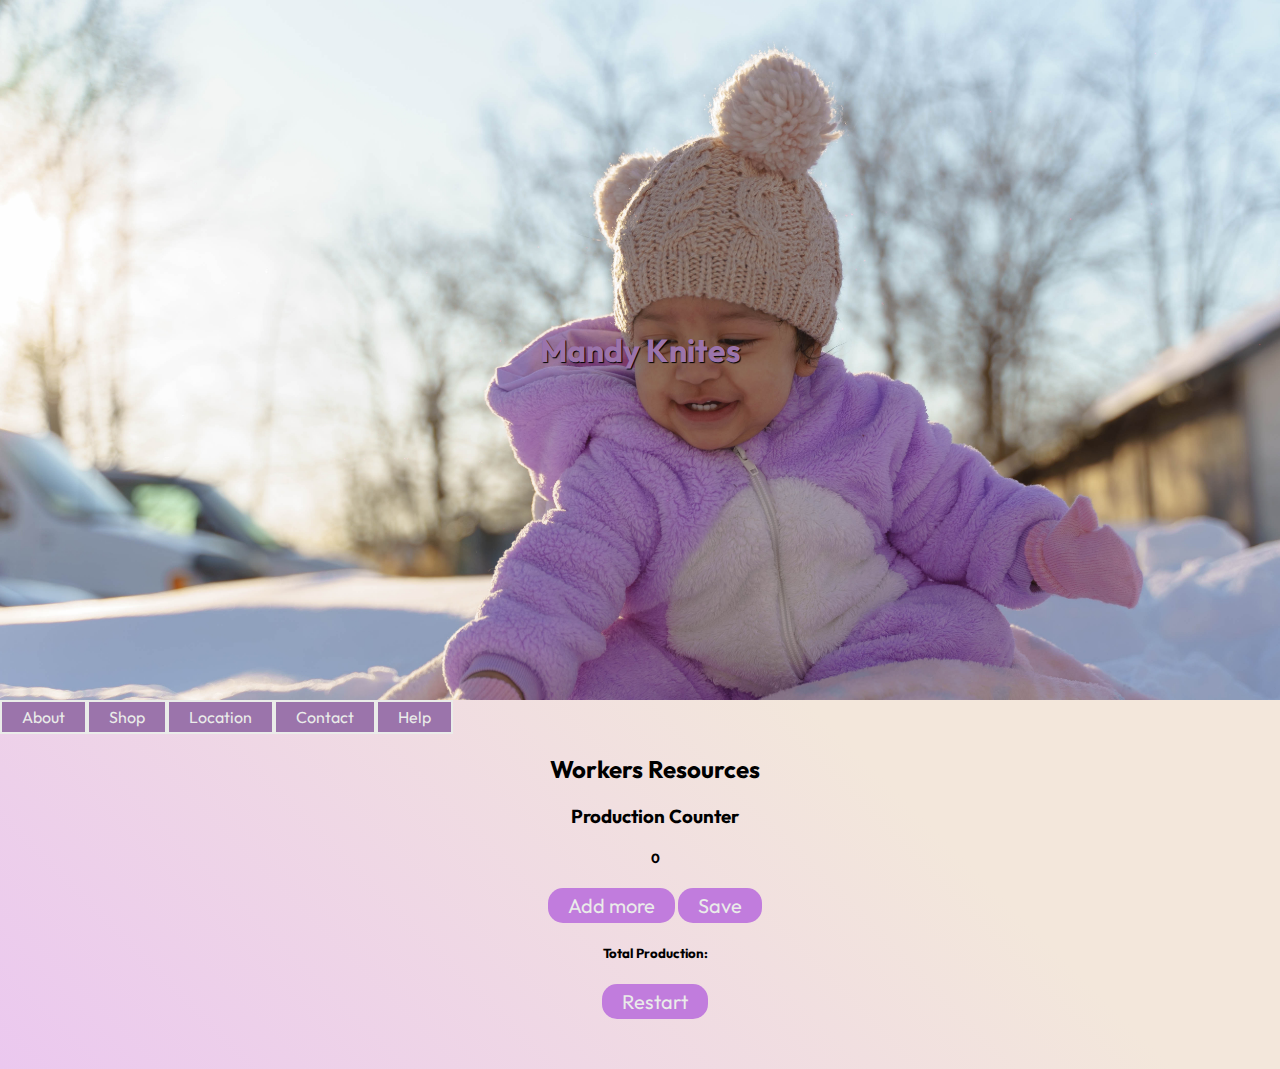
<file: index.html>
<!DOCTYPE html>
<html lang="en">
<head>
  <meta charset="UTF-8">
  <meta http-equiv="X-UA-Compatible" content="IE=edge">
  <meta name="viewport" content="width=device-width, initial-scale=1.0">
  <title>Document</title>

  <!-- link to css file -->
  <link rel="stylesheet" href="styles.css">

<!-- link to the header font -->
<link rel="preconnect" href="https://fonts.googleapis.com">
<link rel="preconnect" href="https://fonts.gstatic.com" crossorigin>
<link href="https://fonts.googleapis.com/css2?family=Outfit&display=swap" rel="stylesheet">

<link rel="preconnect" href="https://fonts.googleapis.com">
<link rel="preconnect" href="https://fonts.gstatic.com" crossorigin>
<link href="https://fonts.googleapis.com/css2?family=Outfit:wght@200&display=swap" rel="stylesheet">

</head>


<body>

<div class="header">
  <h1>Mandy Knites</h1>
</div>

<div id="nav-bar">
  <p class="navbar">About</p>
  <p class="navbar">Shop</p>
  <p class="navbar">Location</p>
  <p class="navbar">Contact</p>
  <p class="navbar">Help</p>

</div>

<div id="content-section">
  <h2>Workers Resources</h2>

  <h3>Production Counter</h3>


  <h5 id="count-displayer"></h5>

  <button onclick="add()" id="">Add more</button>

  <button onclick="save()" id="">Save</button>

  <h5>Total Production: </h5>
  <h5 id="total-count-displayer"></h5>

  <button onclick="restart()" id="">Restart</button> 
  
</div>

</body>


<script src="index.js"></script>
</html>
</file>
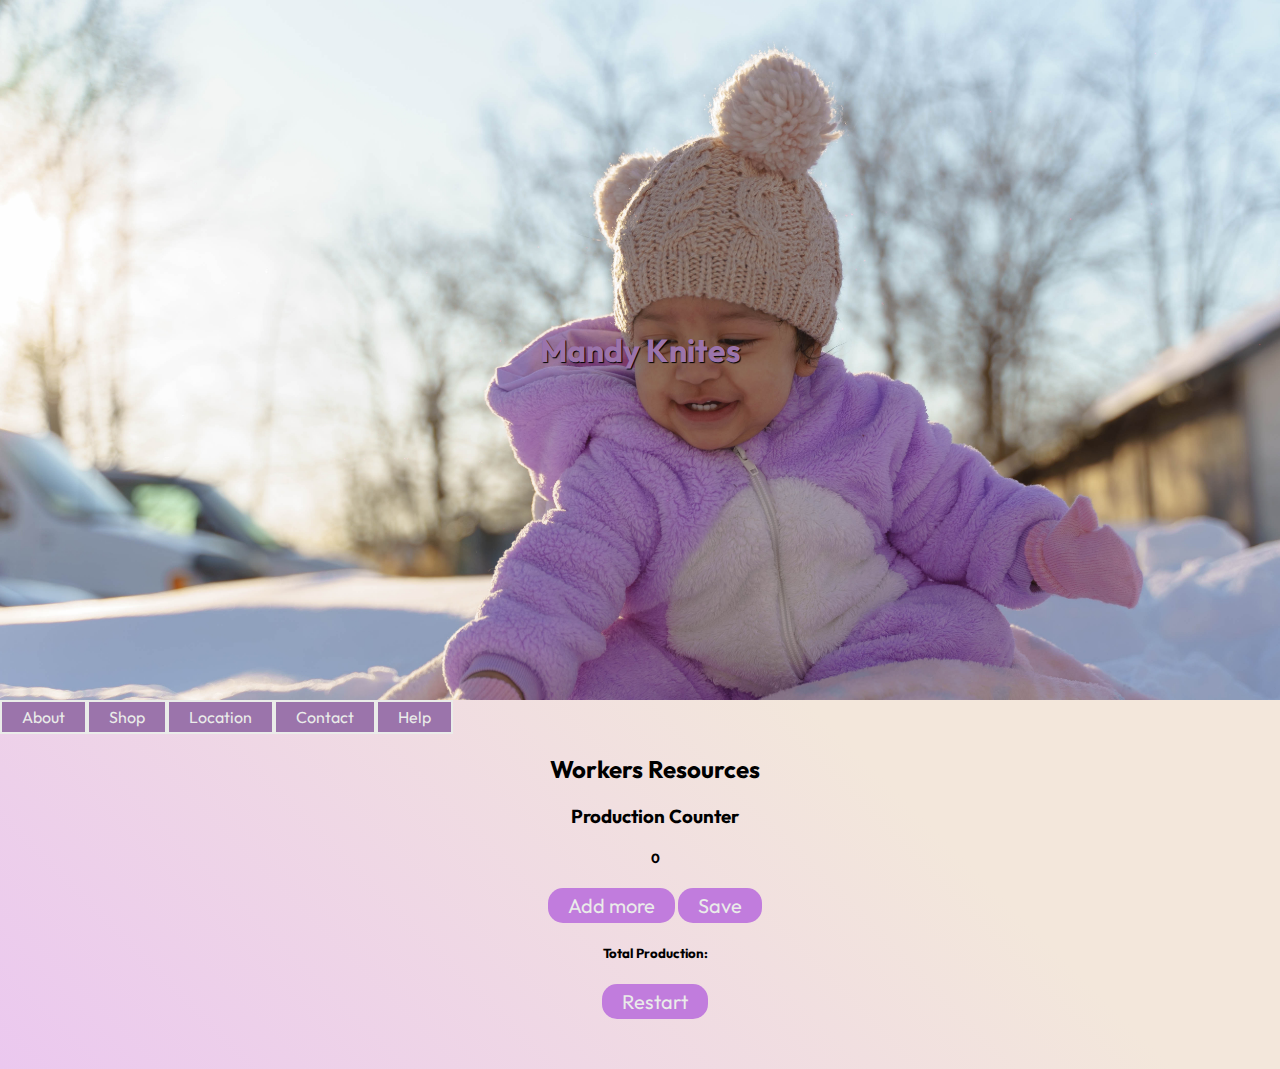
<file: mandyKnites.html>
<!DOCTYPE html>
<html lang="en">
<head>
  <meta charset="UTF-8">
  <meta http-equiv="X-UA-Compatible" content="IE=edge">
  <meta name="viewport" content="width=device-width, initial-scale=1.0">
  <title>Document</title>

  <!-- link to css file -->
  <link rel="stylesheet" href="mandyKnites.css">

<!-- link to the header font -->
<link rel="preconnect" href="https://fonts.googleapis.com">
<link rel="preconnect" href="https://fonts.gstatic.com" crossorigin>
<link href="https://fonts.googleapis.com/css2?family=Outfit&display=swap" rel="stylesheet">

<link rel="preconnect" href="https://fonts.googleapis.com">
<link rel="preconnect" href="https://fonts.gstatic.com" crossorigin>
<link href="https://fonts.googleapis.com/css2?family=Outfit:wght@200&display=swap" rel="stylesheet">

</head>


<body>

<div class="header">
  <h1>Mandy Knites</h1>
</div>

<div id="nav-bar">
  <p class="navbar">About</p>
  <p class="navbar">Shop</p>
  <p class="navbar">Location</p>
  <p class="navbar">Contact</p>
  <p class="navbar">Help</p>

</div>

<div id="content-section">
  <h2>Workers Resources</h2>

  <h3>Production Counter</h3>


  <h5 id="count-displayer"></h5>

  <button onclick="add()" id="">Add more</button>

  <button onclick="save()" id="">Save</button>

  <h5>Total Production: </h5>
  <h5 id="total-count-displayer"></h5>

  <button onclick="restart()" id="">Restart</button> 
  
</div>

</body>


<script src="mandyKnites.js"></script>
</html>
</file>
<file: styles.css>
body{
  background-image: linear-gradient(45deg,  #EBC8EF, #F3E7DB 50%) ;
  margin: 0px;
  padding-top: 0px;
  font-family: 'Outfit', sans-serif;
  
}

.header{
  background-image: url("pexels-red-light-films-&-photography-11023373.jpg");
  background-size: 1536px 1023px;
  background: cover;
  margin: 0px;
  padding: 0px;
  height:700px;
  /*Font properties*/
  font-weight: bold;
  text-shadow: 1px 1px 1px black;
  color:#9B74AB;
  /*flexbox to put it at the very center of the header*/
  display:flex;
  flex-direction: column;
  align-items: center;
  justify-content: center;


}

#nav-bar{
  display:flex;
  flex-direction: row;
}

.navbar{
  padding: 5px 20px;
  background-color: #9B74AB;
  color:#EAECE9;
  border:2px solid #EAECE9;
  margin: 0px;
}

.navbar:hover{
  padding: 6px 21px;
  background-color: #9B74AB;
  color:#EAECE9;
  box-shadow: 5px 5px 3px #9B74AB;

}

#content-section{
  margin-left:30px;
  text-align:center;
  margin-bottom:50px;
}

button{
  background-color:#C17CDD;
  color:#EAECE9;
  font-family: 'Outfit', sans-serif;
  padding: 5px 20px;
  border-radius:15px;
  border:none;
  font-size:20px;
}

button:hover{
  padding: 6px 21px;
  background-color: #EB93F6;
  box-shadow: -5px 5px 3px #9B74AB;


}
</file>
<file: mandyKnites.css>
body{
  background-image: linear-gradient(45deg,  #EBC8EF, #F3E7DB 50%) ;
  margin: 0px;
  padding-top: 0px;
  font-family: 'Outfit', sans-serif;
  
}

.header{
  background-image: url("pexels-red-light-films-&-photography-11023373.jpg");
  background-size: 1536px 1023px;
  background: cover;
  margin: 0px;
  padding: 0px;
  height:700px;
  /*Font properties*/
  font-weight: bold;
  text-shadow: 1px 1px 1px black;
  color:#9B74AB;
  /*flexbox to put it at the very center of the header*/
  display:flex;
  flex-direction: column;
  align-items: center;
  justify-content: center;


}

#nav-bar{
  display:flex;
  flex-direction: row;
}

.navbar{
  padding: 5px 20px;
  background-color: #9B74AB;
  color:#EAECE9;
  border:2px solid #EAECE9;
  margin: 0px;
}

.navbar:hover{
  padding: 6px 21px;
  background-color: #9B74AB;
  color:#EAECE9;
  box-shadow: 5px 5px 3px #9B74AB;

}

#content-section{
  margin-left:30px;
  text-align:center;
  margin-bottom:50px;
}

button{
  background-color:#C17CDD;
  color:#EAECE9;
  font-family: 'Outfit', sans-serif;
  padding: 5px 20px;
  border-radius:15px;
  border:none;
  font-size:20px;
}

button:hover{
  padding: 6px 21px;
  background-color: #EB93F6;
  box-shadow: -5px 5px 3px #9B74AB;


}
</file>
